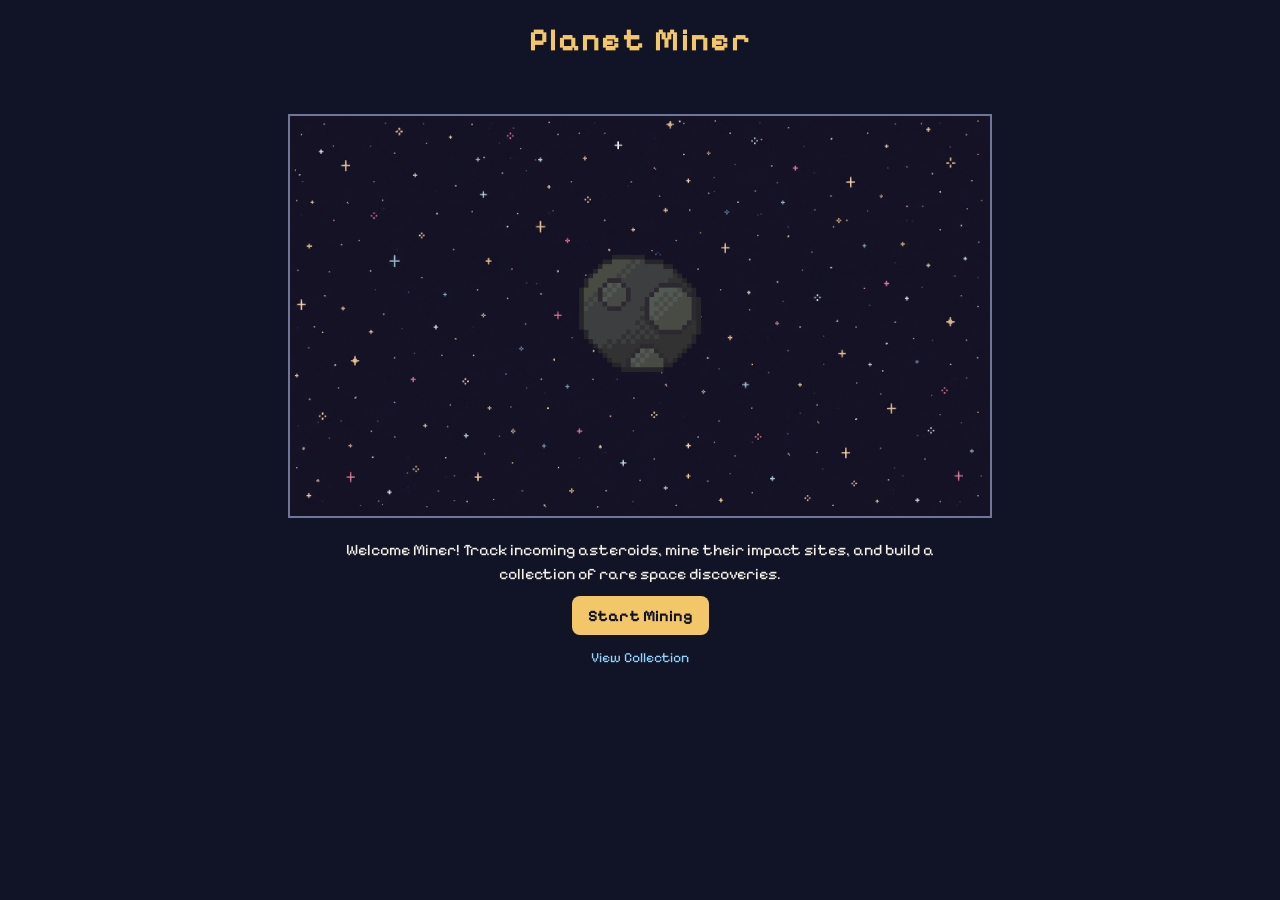
<file: index.html>
<!DOCTYPE html>
<html lang="en">

<head>
    <meta charset="UTF-8">
    <meta name="viewport" content="width=device-width, initial-scale=1.0">
    <title>Planet Miner</title>
    <link rel="stylesheet" href="style.css">
</head>

<body>

    <h1>Planet Miner</h1>

    <!-- <nav>
        <ul>
            <li><a id="playGameLink" href="game.html">Play Game</a></li>
            <li><a href="collection.html">View Collection</a></li>
        </ul>
    </nav> -->

    <div id="homeGameArea">
        <img id="homePlanet" src="assets/items/space_rock.png" alt="Planet">
        <img id="homeAsteroid" src="assets/items/meteor.png" alt="Asteroid">
        <div id="homeImpactFlash">
            <div class="spark spark1"></div>
            <div class="spark spark2"></div>
            <div class="spark spark3"></div>
            <div class="spark spark4"></div>
        </div>
    </div>

    <p id="welcomeMessage">
        Welcome Miner!
    </p>

    <a id="startButton" href="game.html">Start Mining</a>
    <a id="collectionLink" href="collection.html">View Collection</a>

    <script src="js/index.js"></script>
</body>

</html>
</file>
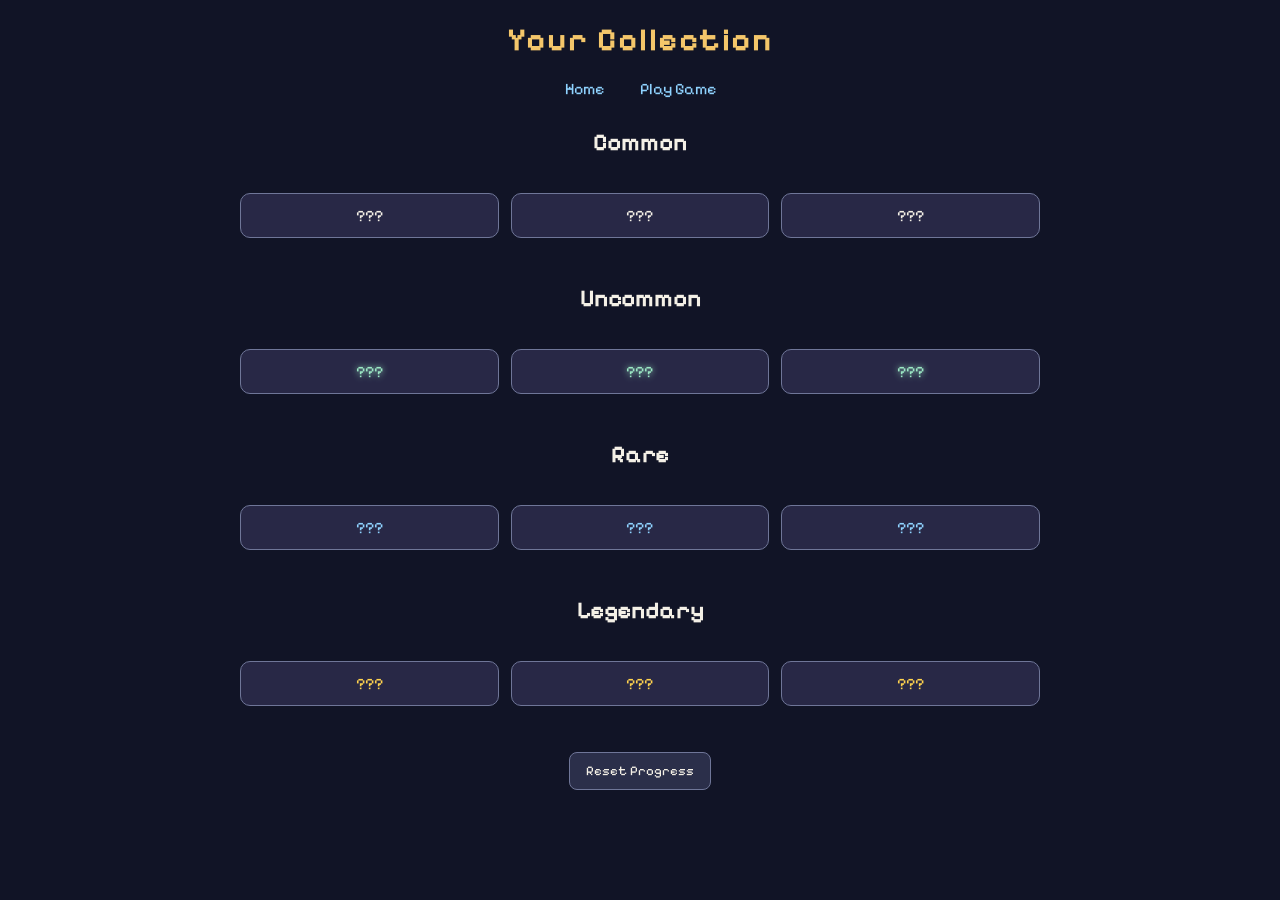
<file: collection.html>
<!DOCTYPE html>
<html lang="en">

<head>
    <meta charset="UTF-8">
    <meta name="viewport" content="width=device-width, initial-scale=1.0">
    <title>Planet Miner - Collection</title>
    <link rel="stylesheet" href="style.css">
</head>

<body>

    <h1>Your Collection</h1>

    <nav>
        <ul>
            <li><a href="index.html">Home</a></li>
            <li><a href="game.html">Play Game</a></li>
        </ul>
    </nav>

    <div id="collectionSections">

        <section class="collectionSection">
            <h2>Common</h2>
            <div id="commonCollection"></div>
        </section>

        <section class="collectionSection">
            <h2>Uncommon</h2>
            <div id="uncommonCollection"></div>
        </section>

        <section class="collectionSection">
            <h2>Rare</h2>
            <div id="rareCollection"></div>
        </section>

        <section class="collectionSection">
            <h2>Legendary</h2>
            <div id="legendaryCollection"></div>
        </section>

    </div>

    <button id="resetButton">Reset Progress</button>

    <div id="resetModal">
        <div id="resetModalContent">
            <p>Are you sure you want to reset your collection?</p>

            <button id="cancelResetButton">Cancel</button>
            <button id="confirmResetButton">Reset</button>
        </div>
    </div>

    <script src="js/collection.js"></script>
</body>

</html>
</file>
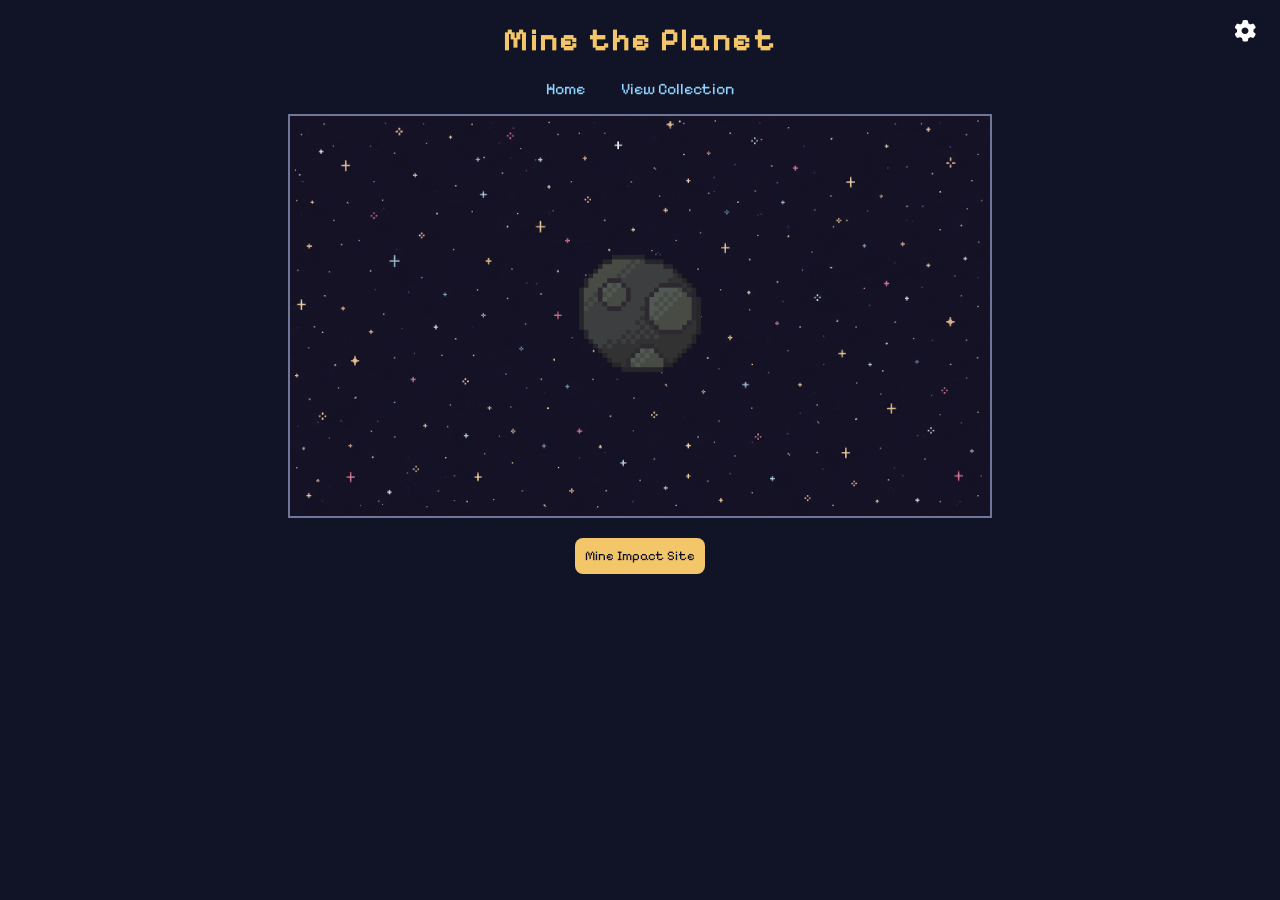
<file: game.html>
<!DOCTYPE html>
<html lang="en">

<head>
    <meta charset="UTF-8">
    <meta name="viewport" content="width=device-width, initial-scale=1.0">
    <title>Planet Miner - Game</title>
    <link rel="stylesheet" href="style.css">
    <link rel="stylesheet" href="https://cdnjs.cloudflare.com/ajax/libs/font-awesome/6.5.2/css/all.min.css">
</head>

<body>

    <h1>Mine the Planet</h1>

    <button id="settingsButton" aria-label="Open settings">
        <i class="fa-solid fa-gear"></i>
    </button>

    <div id="settingsPanel">
        <p>Audio Settings</p>

        <label>
            <input type="checkbox" id="musicToggle" checked>
            Music
        </label>

        <label>
            <input type="checkbox" id="sfxToggle" checked>
            Sound Effects
        </label>
    </div>

    <nav>
        <ul>
            <li><a href="index.html">Home</a></li>
            <li><a href="collection.html">View Collection</a></li>
        </ul>
    </nav>

    <div id="gameArea">
        <img id="planet" src="assets/items/space_rock.png" alt="Planet">
        <img id="asteroid" src="assets/items/meteor.png" alt="Asteroid">
        <div id="impactFlash">
            <div class="spark spark1"></div>
            <div class="spark spark2"></div>
            <div class="spark spark3"></div>
            <div class="spark spark4"></div>
        </div>
        <p id="miningResult"></p>
        <p id="incomingAlert">INCOMING ASTEROID!</p>
    </div>

    <button id="mineButton">Mine Impact Site</button>
    <button id="continueButton">Resume Scan</button>

    <script src="js/game.js"></script>
</body>

</html>
</file>
<file: style.css>
@import url('https://fonts.googleapis.com/css2?family=Pixelify+Sans:wght@400..700&display=swap');

body {
    background-color: #111426;
    color: #f4f0e6;
    text-align: center;
    font-family: 'Pixelify Sans', sans-serif;
}

#welcomeMessage {
    max-width: 650px;
    margin: 20px auto 0;
    line-height: 1.5;
}

#startButton {
    display: inline-block;
    padding: 10px 16px;
    background-color: #f4c66a;
    color: #111426;
    text-decoration: none;
    border-radius: 8px;
    margin-top: 10px;
    font-weight: bold;
}

#startButton:hover {
    background-color: #d9a94d;
}

#collectionLink {
    display: block;
    width: fit-content;
    margin: 14px auto 0;
    color: #8fd3ff;
    text-decoration: none;
    font-size: 14px;
}

#collectionLink:hover {
    color: #ffd34e;
}

#mineButton {
    display: none;
    padding: 10px;
    background-color: #f4c66a;
    color: #111426;
    border-radius: 8px;
    border: none;
    cursor: pointer;
    margin-top: 20px;
    font-family: inherit;
}

#mineButton:hover {
    background-color: #d9a94d;
}

#continueButton {
    display: none;
    padding: 10px;
    background-color: #8fd3ff;
    color: #111426;
    border-radius: 8px;
    border: none;
    cursor: pointer;
    margin-top: 20px;
    font-family: inherit;
}

#resetButton {
    padding: 10px 16px;
    background-color: #2b2f4a;
    color: #f4f0e6;
    border: 1px solid #6f7698;
    border-radius: 8px;
    cursor: pointer;
    font-family: inherit;
}

#resetButton:hover {
    background-color: #3a3f61;
}

#resetModal {
    display: none;
    position: fixed;
    top: 0;
    left: 0;
    width: 100%;
    height: 100%;
    background-color: rgba(0, 0, 0, 0.7);
    justify-content: center;
    align-items: center;
}

#resetModalContent {
    background-color: #111426;
    border: 1px solid #6f7698;
    padding: 24px;
    border-radius: 10px;
    text-align: center;
}

#cancelResetButton {
    background-color: #2b2f4a;
    color: #f4f0e6;
    border: 1px solid #6f7698;
}

#confirmResetButton {
    background-color: #b63a3a;
    color: white;
    border: none;
}

#cancelResetButton,
#confirmResetButton {
    padding: 10px 16px;
    border-radius: 8px;
    cursor: pointer;
    margin: 8px 4px 0;
}

nav a {
    text-decoration: none;
    color: #8fd3ff;
    padding: 8px 12px;
}

nav a:hover {
    color: #f4c66a;
}

nav ul {
    list-style: none;
    display: flex;
    justify-content: center;
    gap: 12px;
    padding: 0;
}

h1 {
    margin-bottom: 20px;
    color: #f4c66a;
    letter-spacing: 2px;
}

#miningResult {
    position: absolute;
    bottom: 20px;
    width: 100%;
    margin: 0;
    font-size: 20px;
    font-weight: bold;
}

.collectionItem {
    padding: 12px;
    background-color: rgb(40, 40, 70);
    border: 1px solid #6f7698;
    border-radius: 10px;
}

#commonCollection,
#uncommonCollection,
#rareCollection,
#legendaryCollection {
    display: grid;
    grid-template-columns: repeat(3, 1fr);
    gap: 12px;
}

.collectionSection {
    margin: 30px auto;
    max-width: 800px;
}

.uncommon {
    color: #9be7c4;
    text-shadow: 0 0 6px #9be7c4;
}

.rare {
    color: #8fd3ff;
    animation: rareGlow 1.8s ease-in-out infinite;
}

@keyframes rareGlow {
    0% {
        text-shadow: 0 0 4px #8fd3ff;
    }

    50% {
        text-shadow: 0 0 12px #8fd3ff;
    }

    100% {
        text-shadow: 0 0 4px #8fd3ff;
    }
}

.legendary {
    color: #ffd34e;
    animation: legendaryGlow 1.5s ease-in-out infinite;
}

@keyframes legendaryGlow {
    0% {
        text-shadow:
            0 0 5px #ffd34e,
            0 0 10px #ffd34e;
    }

    50% {
        text-shadow:
            0 0 10px #ffd34e,
            0 0 18px #ffd34e;
    }

    100% {
        text-shadow:
            0 0 5px #ffd34e,
            0 0 10px #ffd34e;
    }
}

#gameArea {
    width: 700px;
    height: 400px;
    border: 2px solid #6f7698;
    background-image: url('assets/backgrounds/Minimalist\ Retro\ Pixel\ Starfield.png');
    background-size: cover;
    background-position: center;
    margin: 0 auto;
    position: relative;
    overflow: hidden;
}

#incomingAlert {
    display: none;
    position: absolute;
    bottom: 20px;
    width: 100%;
    margin: 0;
    color: #ff4444;
    font-size: 20px;
    font-weight: bold;
    animation: incomingFlash 0.45s ease-in-out 3;
}

@keyframes incomingFlash {
    0% {
        text-shadow: 0 0 4px #ff4444;
    }

    50% {
        text-shadow:
            0 0 10px #ff4444,
            0 0 18px #ff4444;
    }

    100% {
        text-shadow: 0 0 4px #ff4444;
    }
}

#homeGameArea {
    width: 700px;
    height: 400px;
    border: 2px solid #6f7698;
    background-image: url('assets/backgrounds/Minimalist\ Retro\ Pixel\ Starfield.png');
    background-size: cover;
    background-position: center;
    margin: 55px auto 0;
    position: relative;
    overflow: hidden;
}

#planet {
    width: 150px;
    margin-top: 120px;
    animation: floatPlanet 4s ease-in-out infinite;
}

#homePlanet {
    width: 150px;
    margin-top: 120px;
    animation: floatPlanet 4s ease-in-out infinite;
}

@keyframes floatPlanet {
    0% {
        transform: translateY(0);
    }

    50% {
        transform: translateY(-10px);
    }

    100% {
        transform: translateY(0);
    }
}

#asteroid {
    width: 60px;
    position: absolute;
    top: 80px;
    right: -80px;
    transform-origin: center center;
}

#homeAsteroid {
    width: 60px;
    position: absolute;
    top: 80px;
    right: -80px;
    transform-origin: center center;
}

#homeImpactFlash {
    position: absolute;
    display: none;
    width: 70px;
    height: 70px;
}

@keyframes asteroidCrashRight {
    0% {
        right: -80px;
        top: 80px;
        transform: rotate(-8deg);
    }

    50% {
        transform: rotate(8deg);
    }

    100% {
        right: 285px;
        top: 160px;
        transform: rotate(-8deg);
    }
}

@keyframes asteroidCrashLeft {
    0% {
        left: -80px;
        right: auto;
        top: 30px;
        transform: rotate(8deg);
    }

    50% {
        transform: rotate(-8deg);
    }

    100% {
        left: 285px;
        right: auto;
        top: 160px;
        transform: rotate(8deg);
    }
}

@keyframes asteroidCrashBottom {
    0% {
        bottom: -80px;
        right: 200px;
        top: auto;
        transform: rotate(-8deg);
    }

    50% {
        transform: rotate(8deg);
    }

    100% {
        bottom: 150px;
        right: 310px;
        top: auto;
        transform: rotate(-8deg);
    }
}

#impactFlash {
    position: absolute;
    display: none;
    width: 70px;
    height: 70px;
}

.spark {
    position: absolute;
    border-radius: 50%;
}

.spark1 {
    width: 28px;
    height: 28px;
    background-color: white;
    top: 20px;
    left: 20px;
}

.spark2 {
    width: 20px;
    height: 20px;
    background-color: rgb(255, 220, 120);
    top: 8px;
    left: 28px;
}

.spark3 {
    width: 17px;
    height: 17px;
    background-color: rgb(255, 150, 60);
    top: 35px;
    left: 8px;
}

.spark4 {
    width: 12px;
    height: 12px;
    background-color: white;
    top: 38px;
    left: 43px;
}

.commonResult {
    color: #f4f0e6;
}

.uncommonResult {
    color: #9be7c4;
}

.rareResult {
    color: #8fd3ff;
}

.legendaryResult {
    color: #f4c66a;
}

/* This doesn't actually create a working mobile version, but it's close enough lol. */
@media (max-width: 768px) {

    #gameArea,
    #homeGameArea {
        width: calc(100vw - 32px);
        box-sizing: border-box;
        height: 400px;
        margin-left: auto;
        margin-right: auto;
        overflow: hidden;
        background-size: cover;
        background-position: center;
    }

    #planet,
    #homePlanet {
        position: absolute;
        width: 150px;
        left: 50%;
        top: 125px;
        margin-left: -75px;
        margin-top: 0;
    }

    #impactFlash,
    #homeImpactFlash {
        left: 50% !important;
        transform: translateX(-50%);
    }

    body {
        overflow-x: hidden;
        min-height: 100vh;
        padding-bottom: 80px;
    }
}

#settingsButton {
    position: fixed;
    top: 18px;
    right: 18px;
    color: white;
    background: none;
    border: none;
    font-size: 22px;
    cursor: pointer;
    z-index: 1001;
}

#settingsPanel {
    display: none;
    position: fixed;
    top: 55px;
    right: 18px;
    background-color: #1d2138;
    border: 1px solid #6f7698;
    border-radius: 8px;
    padding: 14px;
    text-align: left;
    z-index: 1000;
}

#settingsPanel label {
    display: block;
    margin-top: 8px;
}
</file>
